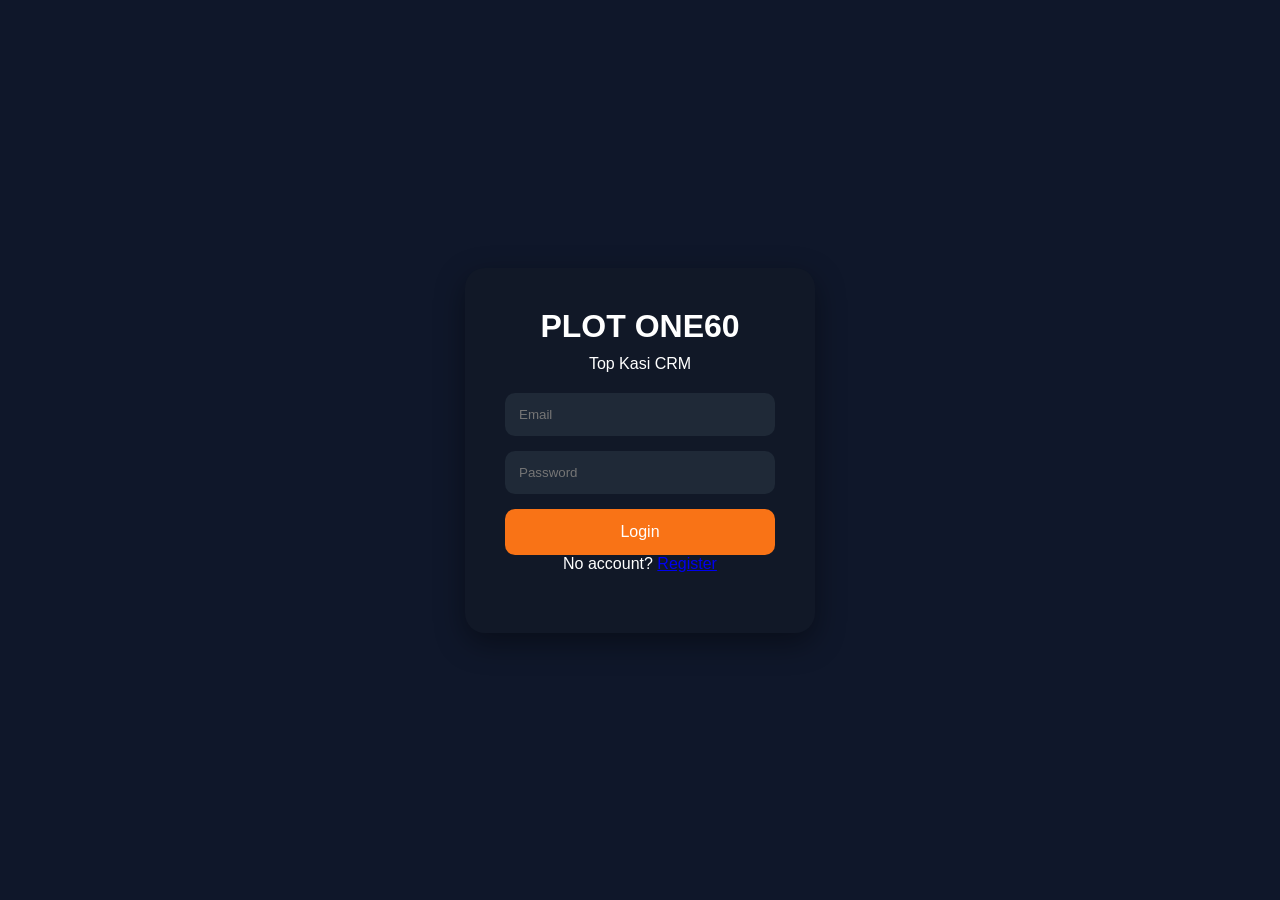
<file: index.html>
<!DOCTYPE html>
<html lang="en">
<head>
  <meta charset="UTF-8">
  <meta name="viewport" content="width=device-width, initial-scale=1.0">
  <title>PLOT160 Login</title>
  <link rel="stylesheet" href="auth.css">
</head>
<body>

<div class="auth-container">
  <div class="auth-card">
    <h1>PLOT ONE60</h1>
    <p>Top Kasi CRM</p>

    <form id="loginForm">
      <input type="email" placeholder="Email" required>
      <input type="password" placeholder="Password" required>

      <button type="submit">Login</button>
    </form>

    <p class="switch-page">
      No account?
      <a href="register.html">Register</a>
    </p>
  </div>
</div>

<script src="auth.js"></script>
</body>
</html>
</file>
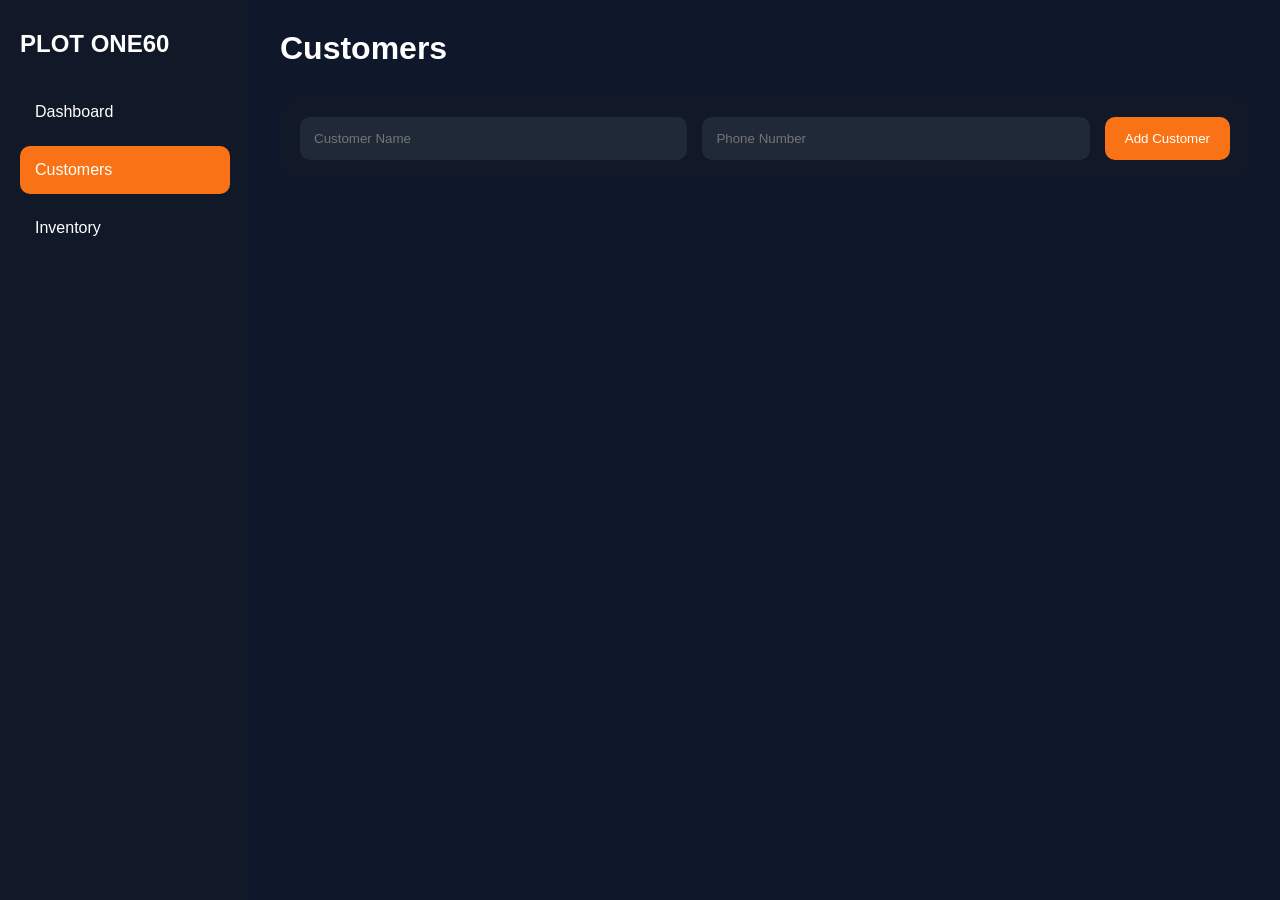
<file: customer.html>
<!DOCTYPE html>
<html lang="en">
<head>
  <meta charset="UTF-8">
  <meta name="viewport" content="width=device-width, initial-scale=1.0">
  <title>PLOT ONE60 Customers</title>
  <link rel="stylesheet" href="dashboard.css">
</head>
<body>

<div class="dashboard">

  <aside class="sidebar">
    <h2>PLOT ONE60</h2>

    <ul>
      <li onclick="window.location.href='dashboard.html'">Dashboard</li>
      <li class="active">Customers</li>
      <li onclick="window.location.href='inventory.html'">Inventory</li>
    </ul>
       </aside>

  <main class="main-content">

    <div class="topbar">
      <h1>Customers</h1>
    </div>

    <div class="form-box">
      <input type="text" id="customerName" placeholder="Customer Name">
      <input type="text" id="customerPhone" placeholder="Phone Number">
      <button onclick="addCustomer()">Add Customer</button>
    </div>

    <div id="customerList" class="list-container"></div>

  </main>

</div>

<script src="customer.js"></script>
</body>
</html>
</file>
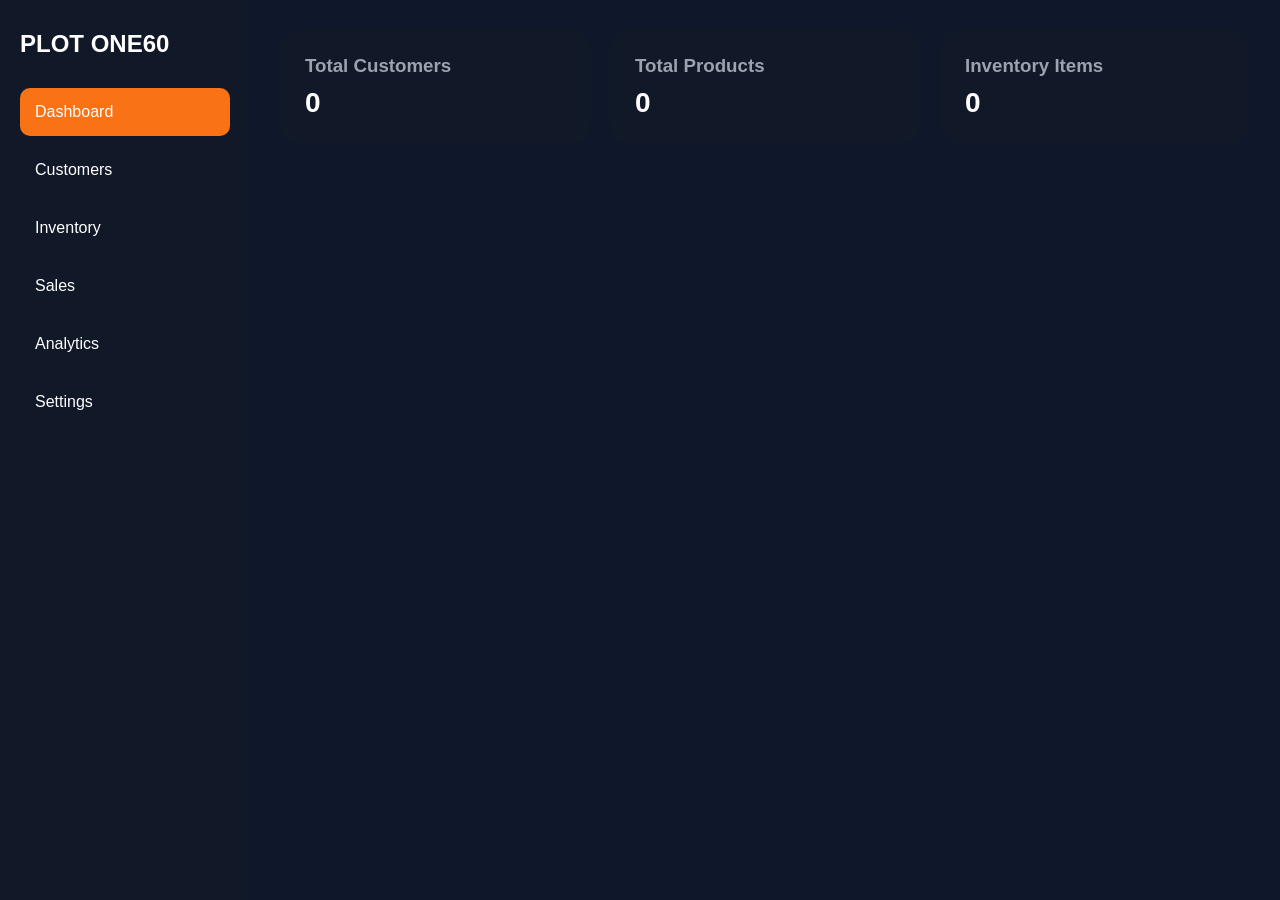
<file: dashboard.html>
<!DOCTYPE html>
<html lang="en">
<head>
  <meta charset="UTF-8">
  <meta name="viewport" content="width=device-width, initial-scale=1.0">
  <title>PLOT160 Dashboard</title>
  <link rel="stylesheet" href="dashboard.css">
</head>
<body>

<div class="dashboard">

  <aside class="sidebar">
    <h2>PLOT ONE60</h2>

   <ul>
  <li class="active" onclick="window.location.href='dashboard.html'">Dashboard</li>
  <li onclick="window.location.href='customer.html'">Customers</li>
  <li onclick="window.location.href='inventory.html'">Inventory</li>
  <li>Sales</li>
  <li>Analytics</li>
  <li>Settings</li>
</ul>
  </aside>

  <main class="main-content">

    <div class="cards">

  <div class="card">
    <h3>Total Customers</h3>
    <p id="totalCustomers">0</p>
  </div>

  <div class="card">
    <h3>Total Products</h3>
    <p id="totalProducts">0</p>
  </div>

  <div class="card">
    <h3>Inventory Items</h3>
    <p id="inventoryItems">0</p>
  </div>

</div>

    </div>

  </main>

</div>
<script>
<script src="dashboard.js"></script>
</body>
</html>
</file>
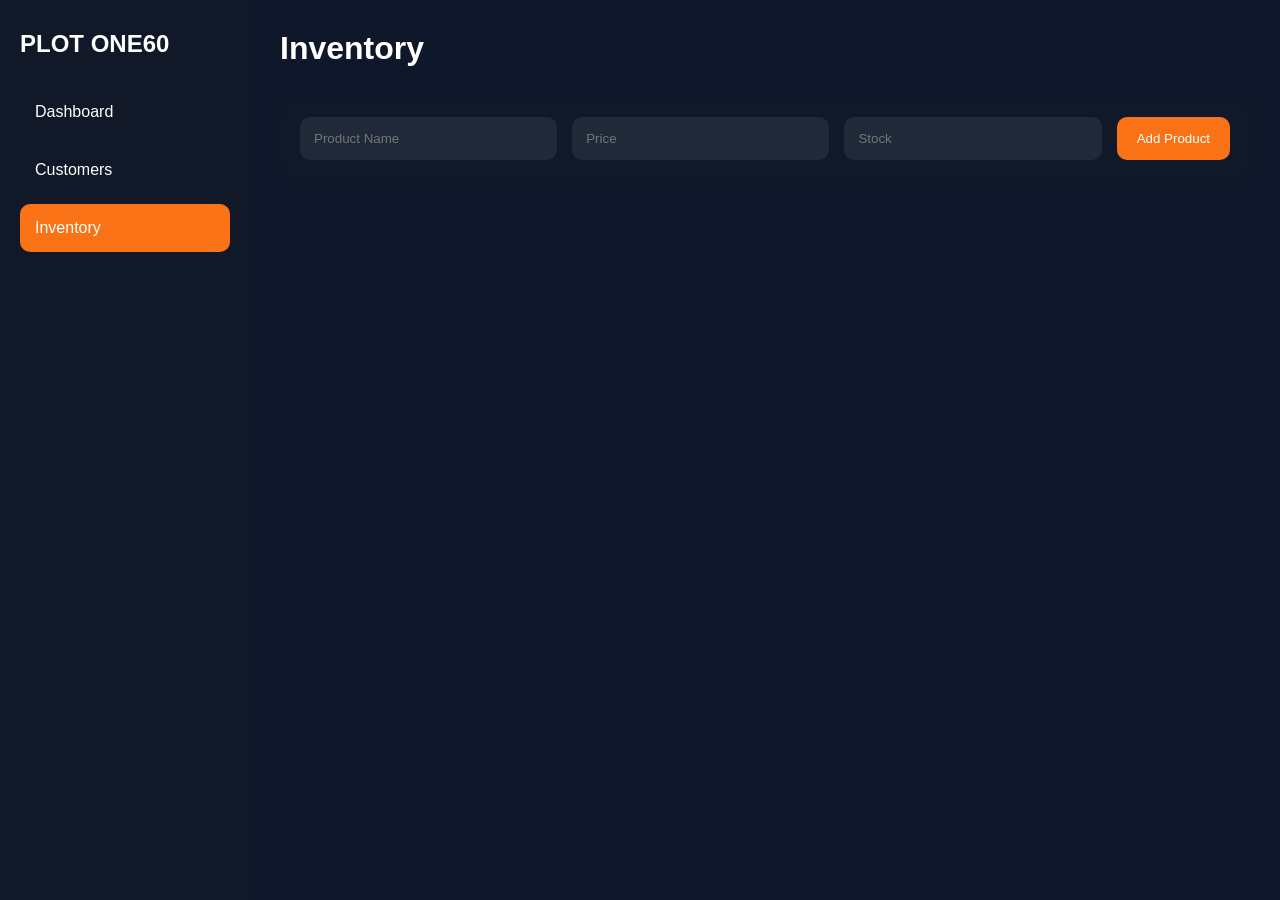
<file: inventory.html>
<!DOCTYPE html>
<html lang="en">
<head>
  <meta charset="UTF-8">
  <meta name="viewport" content="width=device-width, initial-scale=1.0">
  <title>PLOT ONE60 Inventory</title>
  <link rel="stylesheet" href="dashboard.css">
</head>
<body>

<div class="dashboard">

  <aside class="sidebar">
    <h2>PLOT ONE60</h2>

    <ul>
      <li onclick="window.location.href='dashboard.html'">Dashboard</li>
      <li onclick="window.location.href='customer.html'">Customers</li>
      <li class="active">Inventory</li>
    </ul>
  </aside>

  <main class="main-content">

    <div class="topbar">
      <h1>Inventory</h1>
    </div>
<div class="form-box">
      <input type="text" id="productName" placeholder="Product Name">
      <input type="number" id="productPrice" placeholder="Price">
      <input type="number" id="productStock" placeholder="Stock">

      <button onclick="addProduct()">Add Product</button>
    </div>

    <div id="productList" class="list-container"></div>

  </main>

</div>

<script src="inventory.js"></script>
</body>
</html>
</file>
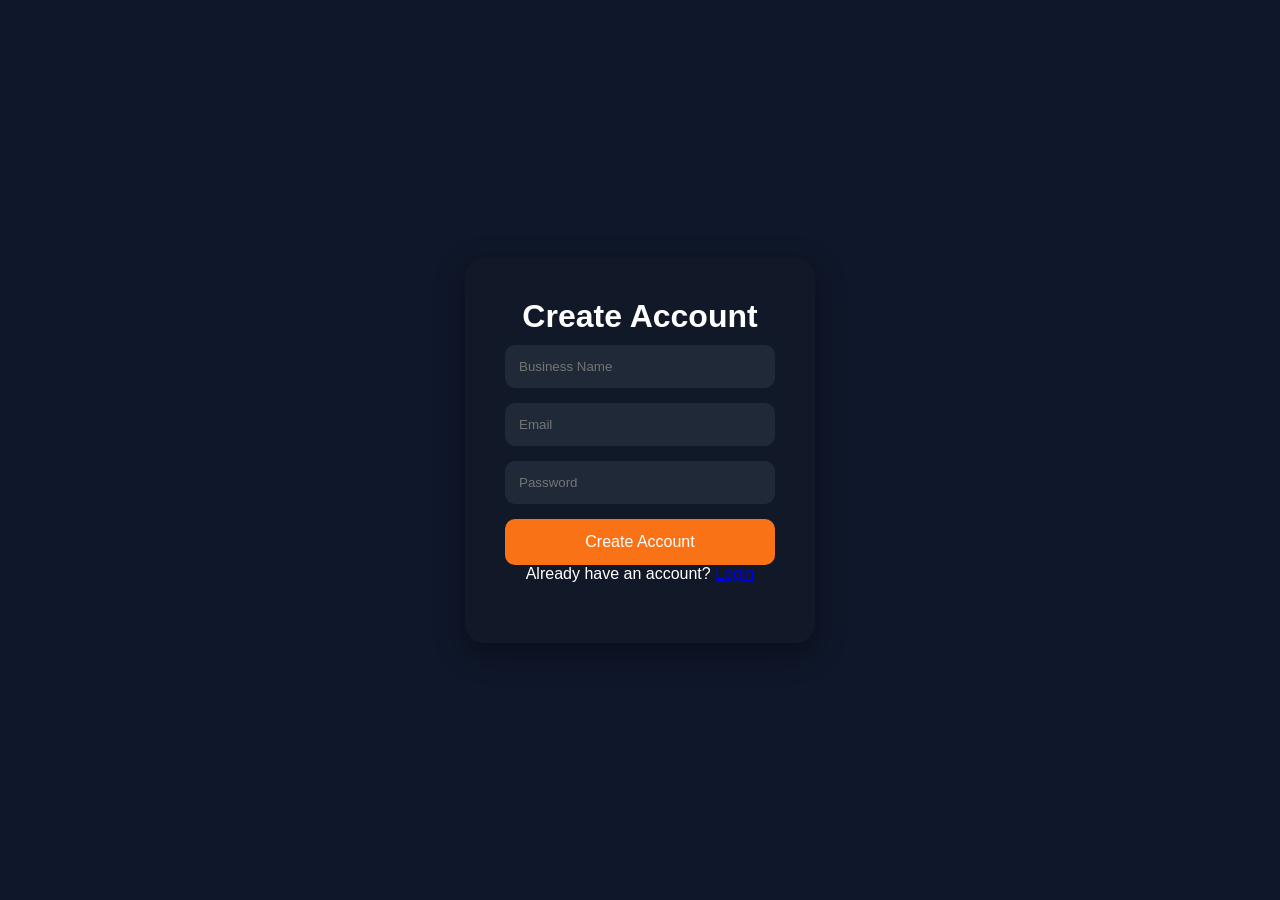
<file: register.html>
<!DOCTYPE html>
<html lang="en">
<head>
  <meta charset="UTF-8">
  <meta name="viewport" content="width=device-width, initial-scale=1.0">
  <title>PLOT160 Register</title>
  <link rel="stylesheet" href="auth.css">
</head>
<body>

<div class="auth-container">
  <div class="auth-card">
    <h1>Create Account</h1>

    <form id="registerForm">
      <input type="text" placeholder="Business Name" required>
      <input type="email" placeholder="Email" required>
      <input type="password" placeholder="Password" required>
         <button type="submit">Create Account</button>
    </form>

    <p class="switch-page">
      Already have an account?
      <a href="index.html">Login</a>
    </p>
  </div>
</div>

<script src="auth.js"></script>
</body>
</html>
</file>
<file: auth.css>
*{
    margin:0;
    padding:0;
    box-sizing:border-box;
    font-family:Arial, sans-serif;
}

body{
    background:#0f172a;
    height:100vh;
    display:flex;
    justify-content:center;
    align-items:center;
    color:white;
}

.auth-container{
    width:100%;
    display:flex;
    justify-content:center;
    align-items:center;
}

.auth-card{
    background:#111827;
    padding:40px;
    width:350px;
    border-radius:20px;
    box-shadow:0 10px 30px rgba(0,0,0,0.4);
}

.auth-card h1{
    margin-bottom:10px;
    text-align:center;
}

.auth-card p{
    text-align:center;
    margin-bottom:20px;
}

form{
    display:flex;
    flex-direction:column;
    gap:15px;
    }

input{
    padding:14px;
    border:none;
    border-radius:10px;
    background:#1f2937;
    color:white;
}

button{
    padding:14px;
    border:none;
    border-radius:10px;
    background:#f97316;
    color:white;
    cursor:pointer;
    font-size:16px;
    transition:0.3s;
}

button:hover{
    opacity:0.9;
}
</file>
<file: dashboard.css>
*{
    margin:0;
    padding:0;
    box-sizing:border-box;
    font-family:Arial, sans-serif;
}

body{
    background:#0f172a;
    color:white;
}

.dashboard{
    display:flex;
    min-height:100vh;
}

.sidebar{
    width:250px;
    background:#111827;
    padding:30px 20px;
}
.sidebar h2{
    margin-bottom:30px;
}

.sidebar ul{
    list-style:none;
}

.sidebar li{
    padding:15px;
    margin-bottom:10px;
    border-radius:10px;
    cursor:pointer;
    transition:0.3s;
}

.sidebar li:hover,
.sidebar .active{
    background:#f97316;
}
.main-content{
    flex:1;
    padding:30px;
}

.topbar{
    margin-bottom:30px;
}

.cards{
    display:grid;
    grid-template-columns:repeat(auto-fit, minmax(200px,1fr));
    gap:20px;
}

.card{
    background:#111827;
    padding:25px;
    border-radius:20px;
}

.card h3{
    margin-bottom:10px;
    color:#9ca3af;
}
.card p{
    font-size:28px;
    font-weight:bold;
}
.form-box{
    background:#111827;
    padding:20px;
    border-radius:20px;
    margin-bottom:30px;
    display:flex;
    flex-wrap:wrap;
    gap:15px;
}

.form-box input{
    flex:1;
    min-width:200px;
    padding:14px;
    border:none;
    border-radius:10px;
    background:#1f2937;
    color:white;
}

.form-box button{
    padding:14px 20px;
    border:none;
    border-radius:10px;
    background:#f97316;
    color:white;
    cursor:pointer;
    }

.list-container{
    display:flex;
    flex-direction:column;
    gap:15px;
}

.list-item{
    background:#111827;
    padding:20px;
    border-radius:15px;
    display:flex;
    justify-content:space-between;
    align-items:center;
}
</file>
